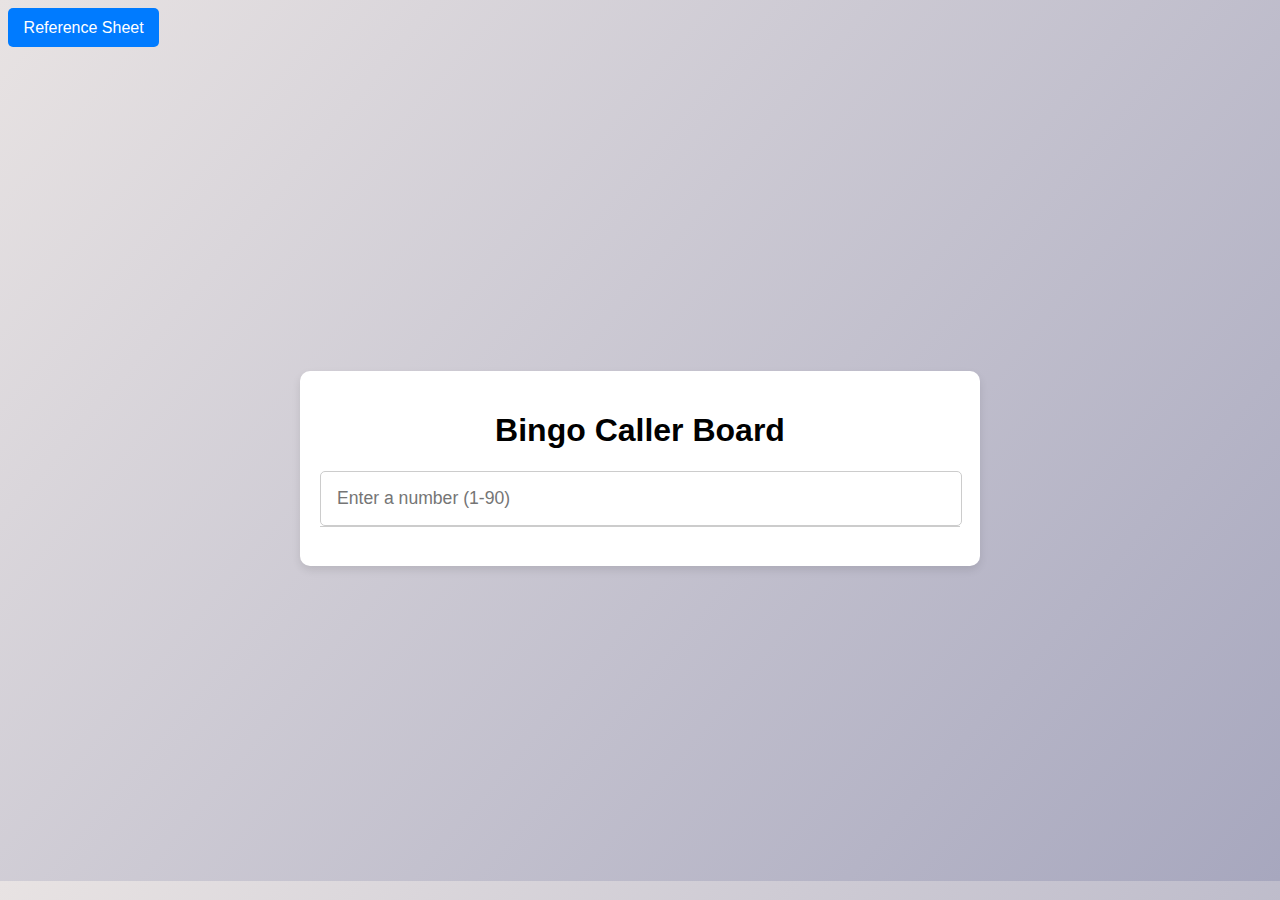
<file: index.html>
<!DOCTYPE html>
<html lang="en">
<head>
  <meta charset="UTF-8">
  <meta name="viewport" content="width=device-width, initial-scale=1.0">
  <link rel="stylesheet" href="./styles.css">
  <title>Bingo Calls</title>
</head>
<body>
  <div class="referance-button"><button><a href="./reference/referance.html">Reference Sheet</a></button></div>
  <div class="outer-container">



    <div class="container">
        <h1>Bingo Caller Board</h1>
        <input type="text" id="nameInput" placeholder="Enter a number (1-90)" min="1" max="75" oninput="showSuggestions()">
        <div id="suggestions" class="suggestions-list"></div> <!-- Suggestions list -->
    <!--     <button onclick="showNickname()">Call Number</button> -->
        <div id="result">
            <h2 id="nickname"></h2>
            <p id="description"></p>
        </div>
    </div>
   </div>

  <script src="./main.js"></script>
</body>
</html>
</file>
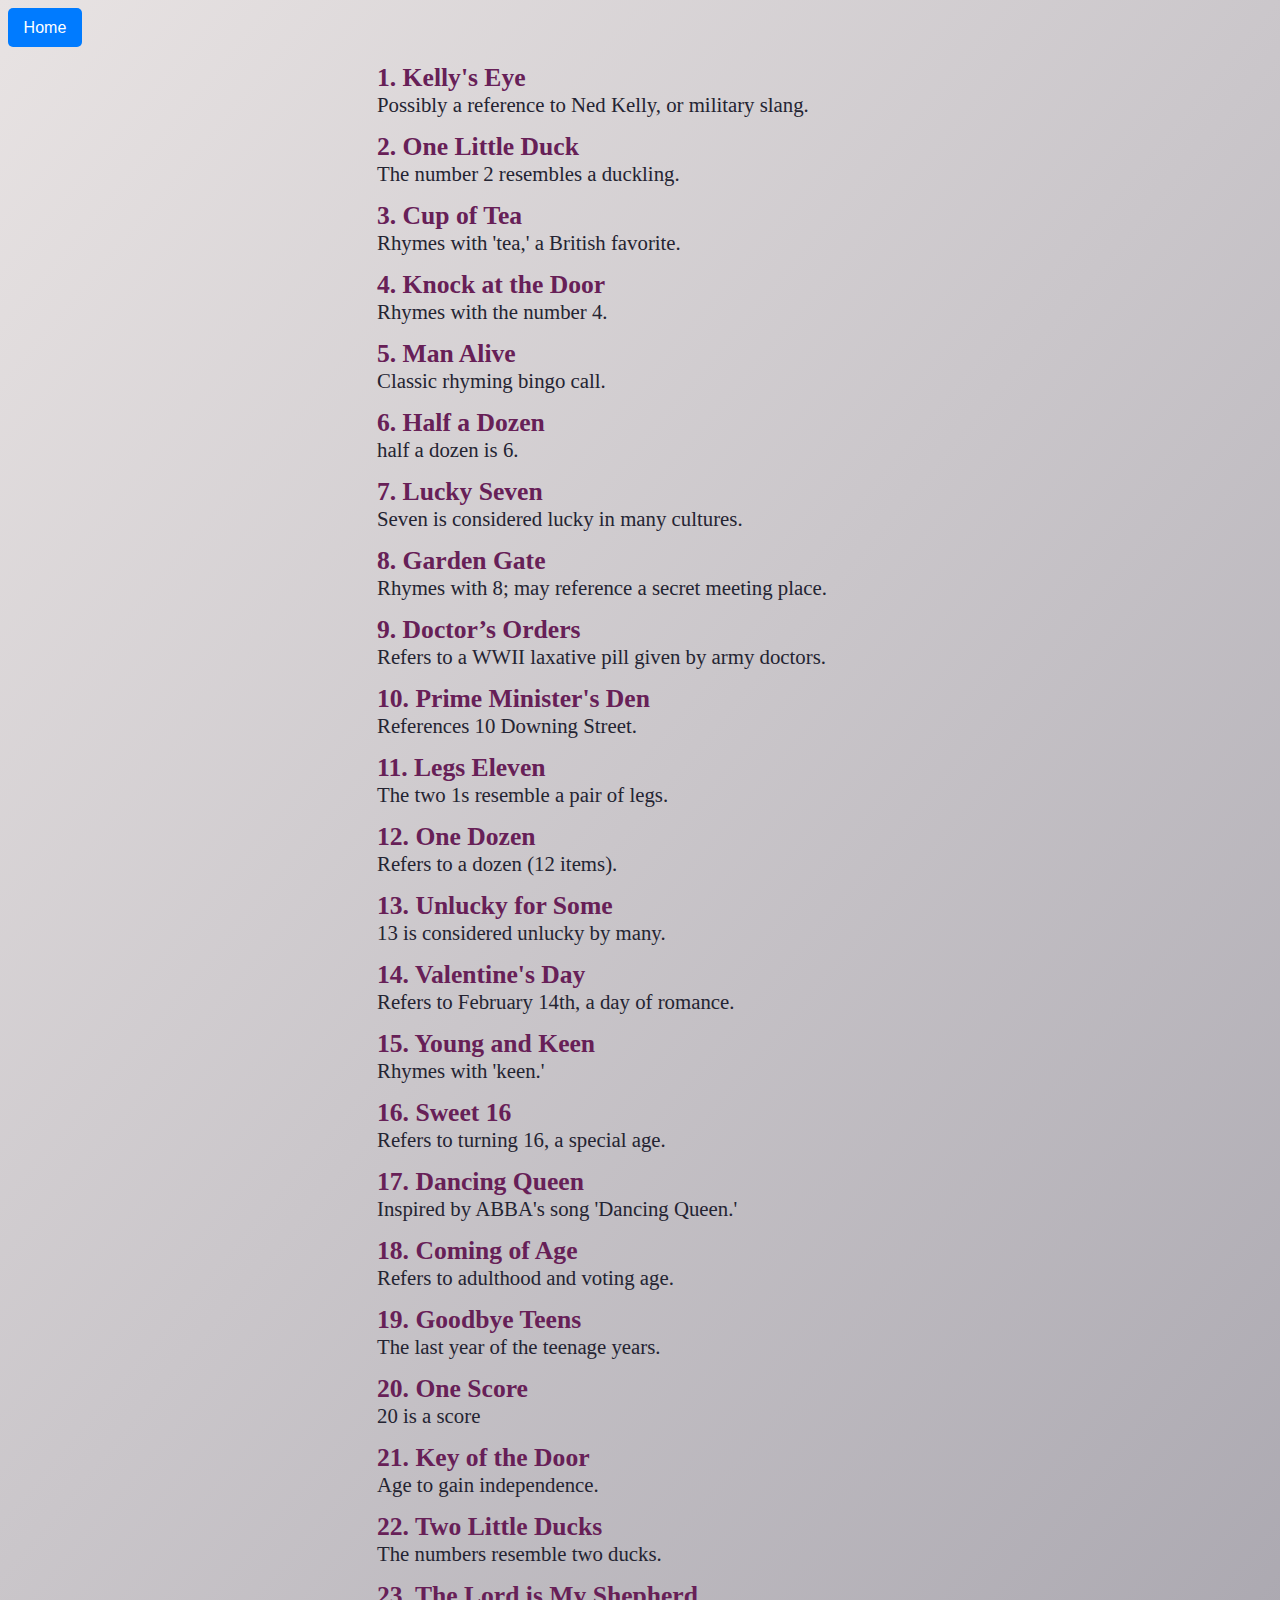
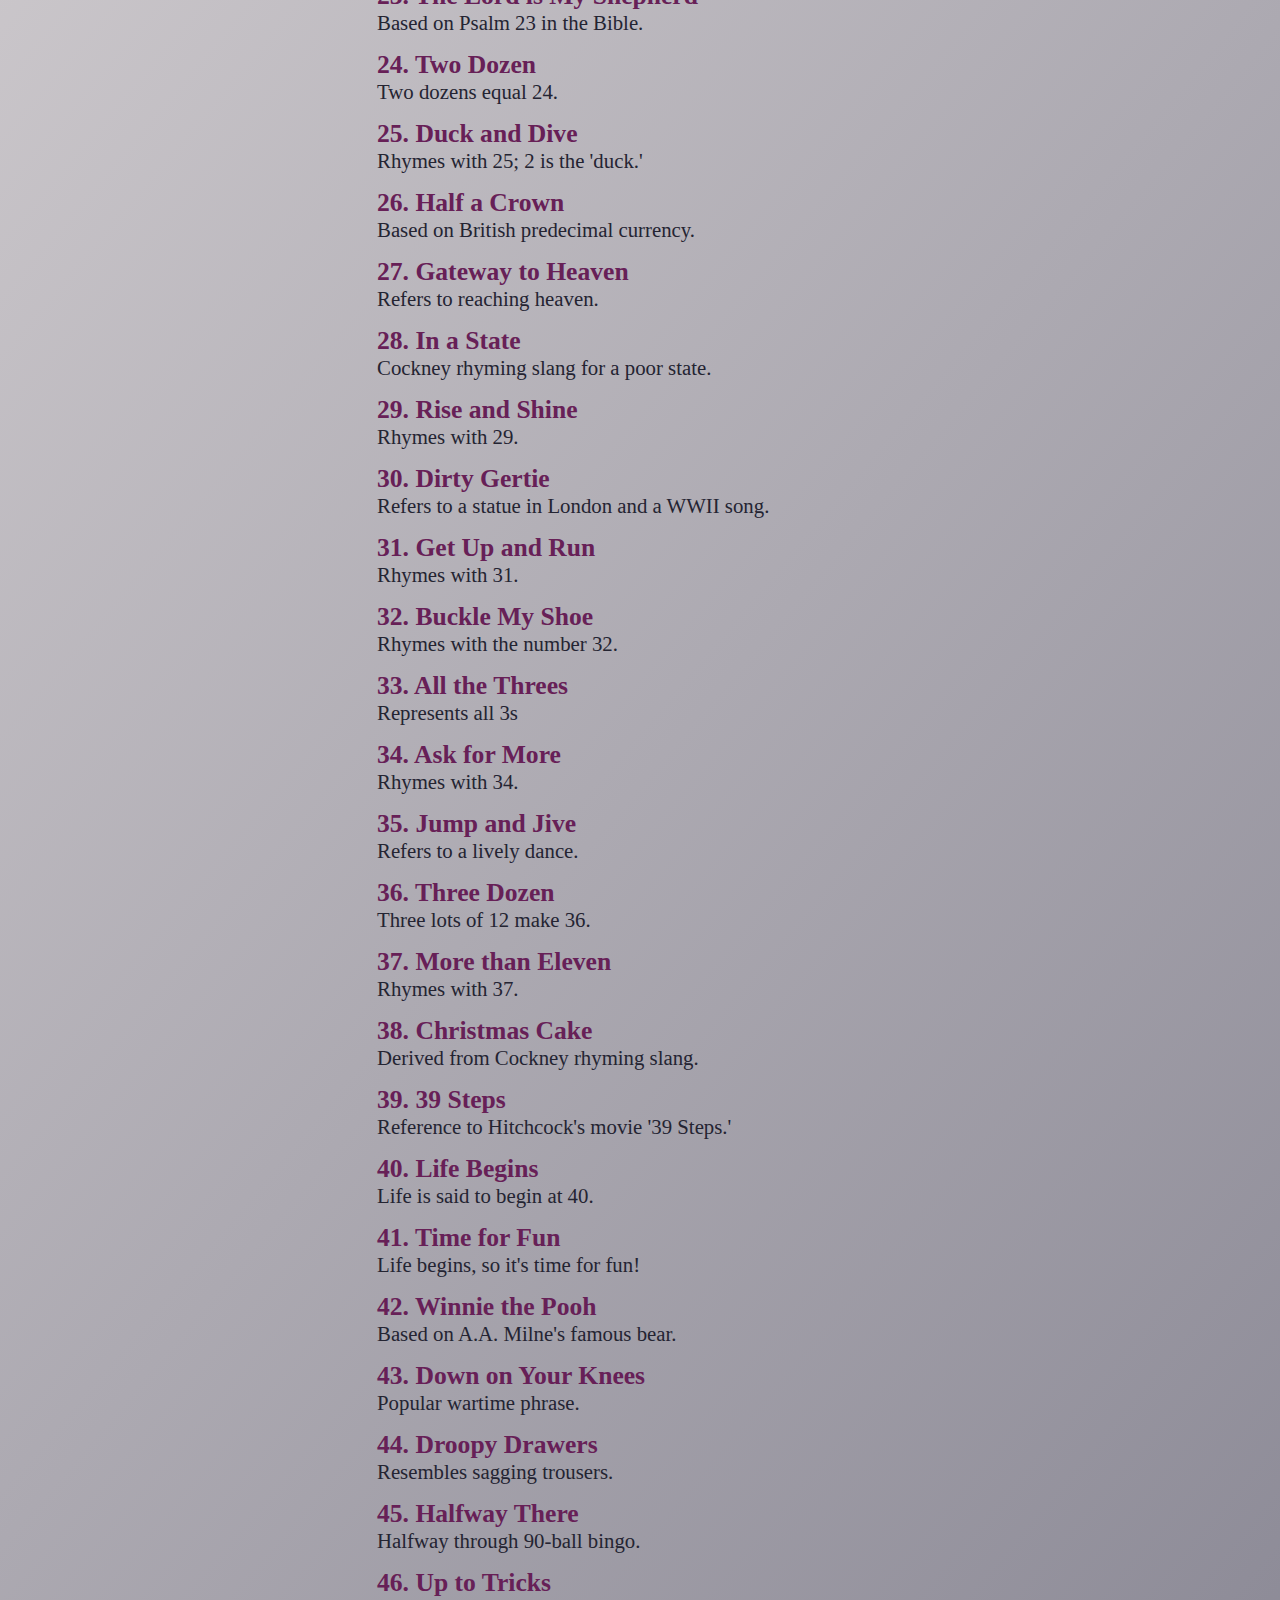
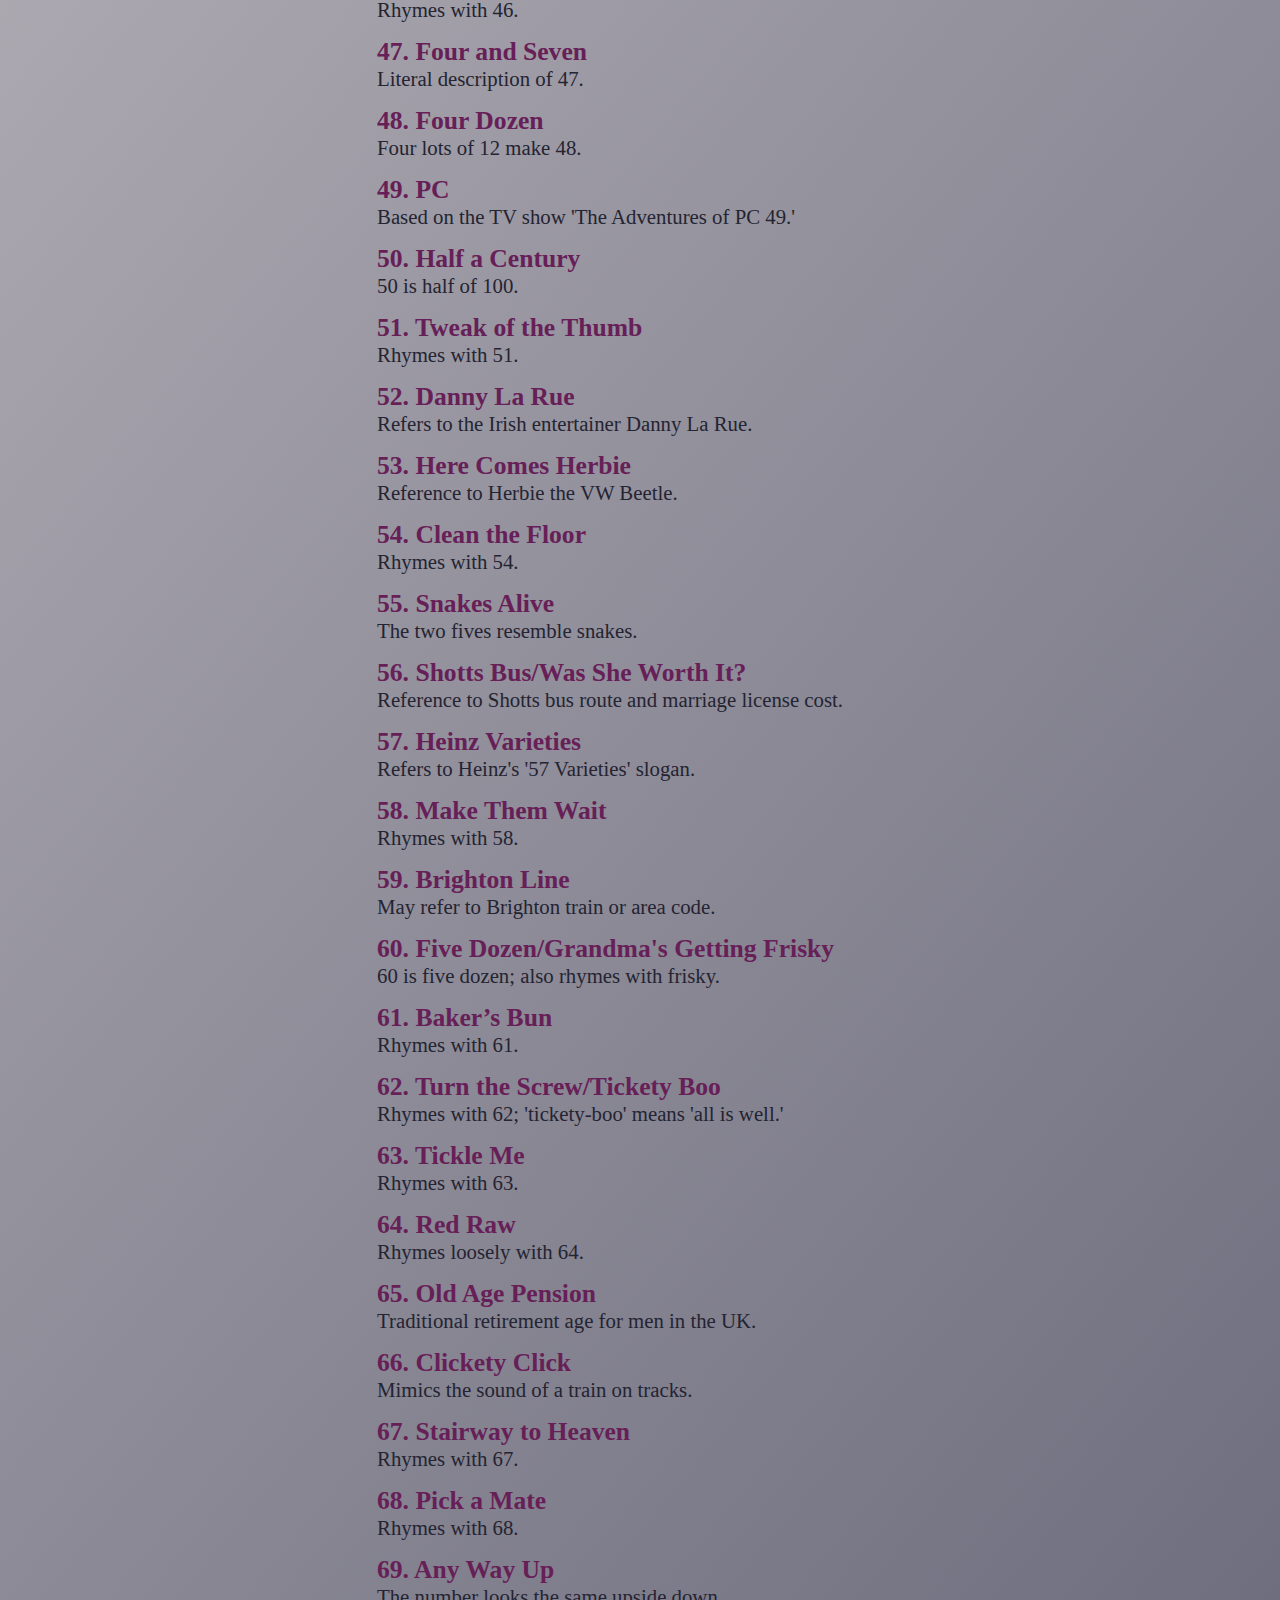
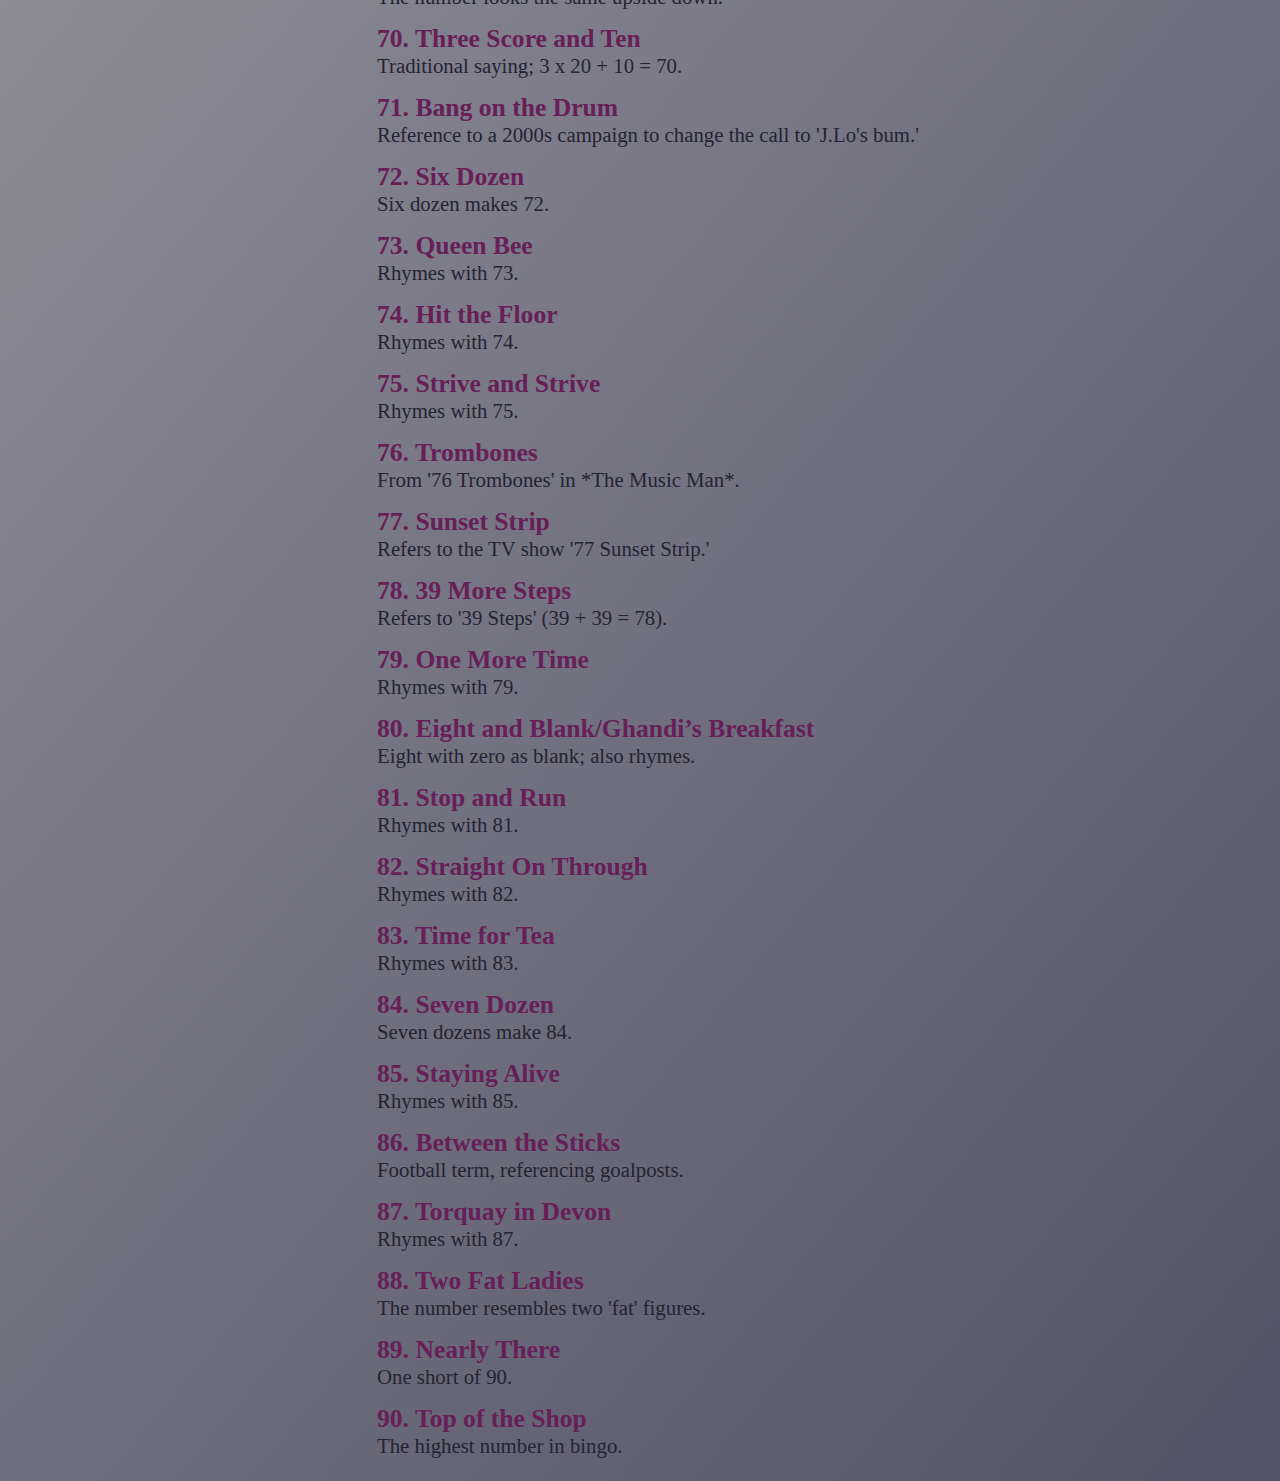
<file: reference/referance.html>
<!DOCTYPE html>
<html lang="en">
<head>
  <meta charset="UTF-8">
  <meta name="viewport" content="width=device-width, initial-scale=1.0">
  <link rel="stylesheet" href="./referance.css">
  <title>Bingo Referance</title>
</head>
<body>
  <button><a href="../index.html">Home</a></button>
  <div class="container">
    <h1></h1>
    <div id="bingo-calls-container"></div>
  </div>
  <script src="./referance.js"></script>
</body>
</html>
</file>
<file: styles.css>
/* styles.css */

body {
  background: linear-gradient(130deg, rgb(232, 227, 227), rgb(167, 167, 190));

}

.outer-container {
  font-family: Arial, sans-serif;
  display: flex;
  justify-content: center;
  align-items: center;
  height: 90vh;
  margin: 0;
  border-radius: 1rem
}

.container {
  text-align: center;
  padding: 20px;
  background: white;
  border-radius: 10px;
  box-shadow: 0 4px 8px rgba(0, 0, 0, 0.1);
  width: 50vw;
}

input[type="text"] {
  padding: 1rem;
  font-size: 1.1rem;
  width: 95%;
  border-radius: 5px;
  border: 1px solid #ccc;
}

button {

  font-size: 16px;
  color: white;
  background-color: #007bff;
  border: none;
  border-radius: 5px;
  cursor: pointer;
margin-bottom: 1rem;
}

button:hover {
  background-color: #0056b3;
}

#result {
  margin-top: 20px;
}
/* styles.css */
.suggestions-list {
  border: 1px solid #ccc;
  border-top: none;
  max-height:200px;
  overflow-y: auto;
  background-color: white;
  position: absolute;
  width: calc(53% - 40px); /* Match input width */
  z-index: 1;
}

.suggestions-list div {
  padding: 0.9rem;
  cursor: pointer;
border: 1px solid #0056b3;

}

.suggestions-list div:hover {
  background-color: #f0f0f0;
}

.referance-sheet{
display: block;
}

/* referance sheet*/
a{
  display: inline-block;
  padding: 0.6rem 0.6rem;
  text-decoration: none;
  color: white;
}


@media only screen and (max-width: 600px) {
  .container {
    width: 75%;
  }
  .suggestions-list {
    width: calc(85% - 40px); /* Match input width */
    z-index: 1;
  }
}
</file>
<file: reference/referance.css>
body{
  background: linear-gradient(130deg, rgb(232, 227, 227), rgb(83, 83, 103));

}

.container{
  display: flex;
  justify-content: center;
  align-items: center;
  gap: 1rem ;
  border-radius: 1rem;
}


.bingo-calls-container{
  color: blue;
}

.bingo-call {
  margin-bottom: 15px;
}
.bingo-call .bingo-number {
  font-weight: bold;
font-size: 1.6rem;
color: rgb(103, 32, 87);
}
.bingo-call .bingo-description{
  color: rgb(36, 36, 50);
  font-size: 1.3rem;

}

button {
  font-size: 16px;
  color: white;
  background-color: #007bff;
  border: none;
  border-radius: 5px;
  cursor: pointer;
margin-bottom: 1rem;

}

button:hover {
  background-color: #0056b3;
}

a{
  display: inline-block;
  padding: 0.6rem 0.6rem;
  text-decoration: none;
  color: white;

}
</file>
